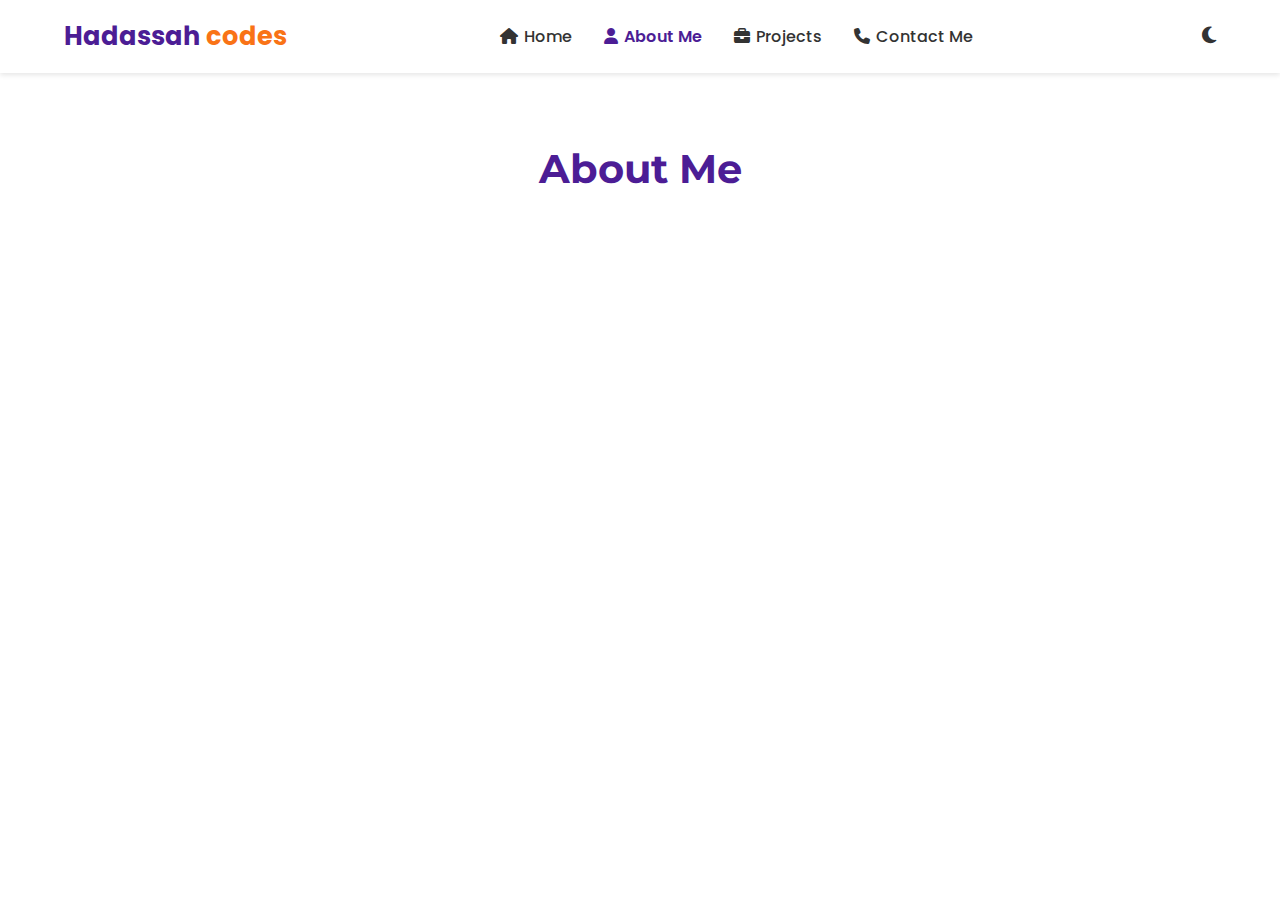
<file: aboutme.html>
<!DOCTYPE html>
<html lang="en">
<head>
  <meta charset="UTF-8">
  <meta name="viewport" content="width=device-width, initial-scale=1.0">
  <title>About Me - Portfolio</title>
  <link rel="stylesheet" href="aboutme.css">
  <link href="https://cdnjs.cloudflare.com/ajax/libs/font-awesome/6.5.0/css/all.min.css" rel="stylesheet">
  <link href="https://fonts.googleapis.com/css2?family=Montserrat:wght@400;600;700&family=Poppins:wght@300;400;500&display=swap" rel="stylesheet">
</head>
<body>
  <!-- Navbar -->
  <header>
    <div class="logo">Hadassah <span>codes</span></div>
    <nav>
      <ul class="nav-links">
        <li><a href="index.html"><i class="fas fa-home"></i> Home</a></li>
        <li><a href="aboutme.html" class="active"><i class="fas fa-user"></i> About Me</a></li>
        <li><a href="projects.html"><i class="fas fa-briefcase"></i> Projects</a></li>
        <li><a href="contact me.html"><i class="fas fa-phone"></i> Contact Me</a></li>
      </ul>
    </nav>
    <div class="hamburger" id="hamburger">
      <span></span>
      <span></span>
      <span></span>
    </div>
    <button id="darkToggle" class="dark-btn"><i class="fas fa-moon"></i></button>
  </header>

  <!-- About Section -->
  <section id="about" class="about">
    <h1>About Me</h1>
    <div class="about-content">
      <div class="text fade-in">
        <p>
          Hi, meet <strong>Hadassah David</strong> from Nigeria.<br>
          I’m a web developer, designer, and stylist. ✨
        </p>
        <p>
          I blend <span class="highlight-purple">art</span> with the 
          <span class="highlight-orange">science</span> of web development 
          creating beautiful and interactive web pages and apps.
        </p>
      </div>
      <div class="image fade-in">
        <img src="hadassah.png" alt="Hadassah">
      </div>
    </div>
  </section>

  <script src="aboutme.js"></script>
</body>
</html>
</file>
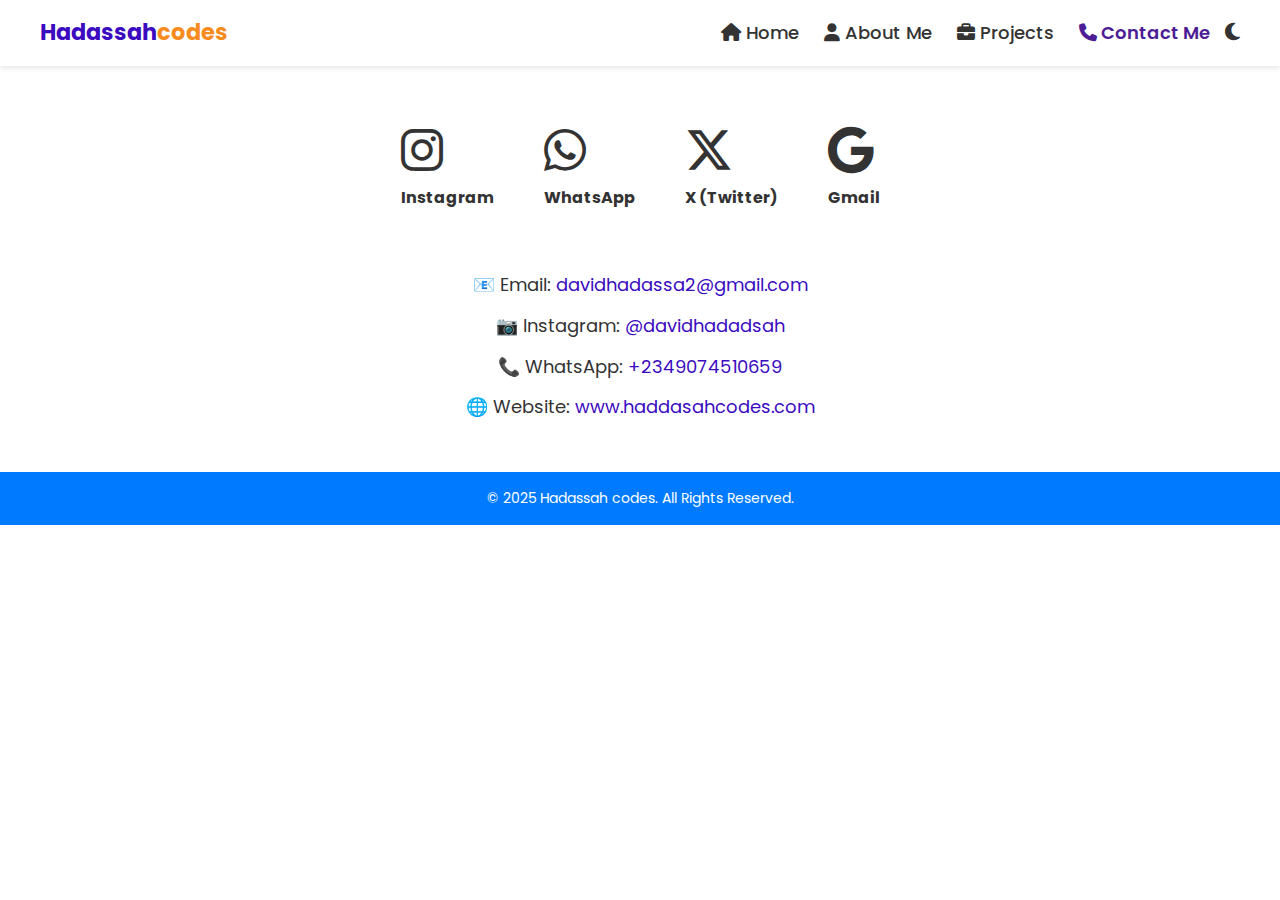
<file: contact me.html>
<!DOCTYPE html>
<html lang="en">
<head>
  <meta charset="UTF-8">
  <meta name="viewport" content="width=device-width, initial-scale=1.0">
  <title>Portfolio - Contact</title>
  <link rel="stylesheet" href="contact me.css">
  <!-- FontAwesome for icons -->
  <link href="https://cdnjs.cloudflare.com/ajax/libs/font-awesome/6.5.0/css/all.min.css" rel="stylesheet">
  <link href="https://fonts.googleapis.com/css2?family=Montserrat:wght@400;600;700&family=Poppins:wght@300;400;500&display=swap" rel="stylesheet">
  <script defer src="contact me.js"></script>
</head>
<body>
  <!-- Header -->
  <header>
    <div class="logo">Hadassah<span>codes</span></div>
    <nav>
      <ul class="nav-links">
        <li><a href="home.html"><i class="fas fa-home"></i> Home</a></li>
        <li><a href="aboutme.html"><i class="fas fa-user"></i> About Me</a></li>
        <li><a href="projects.html"><i class="fas fa-briefcase"></i> Projects</a></li>
        <li><a href="contact me.html" class="active"><i class="fas fa-phone"></i> Contact Me</a></li>
      </ul>
      <!-- Hamburger -->
      <div class="hamburger"><i class="fas fa-bars"></i></div>
      <!-- Dark mode toggle -->
      <button id="dark-toggle"><i class="fas fa-moon"></i></button>
    </nav>
  </header>

  <!-- Social Icons -->
  <section class="socials">
    <div class="social">
      <a href="https://www.instagram.com/davidhadadsah" target="_blank">
        <i class="fab fa-instagram fa-3x"></i>
        <p>Instagram</p>
      </a>
    </div>
    <div class="social">
      <a href="https://wa.me/2349074510659" target="_blank">
        <i class="fab fa-whatsapp fa-3x"></i>
        <p>WhatsApp</p>
      </a>
    </div>
    <div class="social">
      <a href="https://x.com/Swiftscrib29697" target="_blank">
        <i class="fab fa-x-twitter fa-3x"></i>
        <p>X (Twitter)</p>
      </a>
    </div>
    <div class="social">
      <a href="mailto:davidhadassa2@gmail.com"> 
        <i class="fab fa-google fa-3x"></i>
        <p>Gmail</p>
      </a>
    </div>
  </section>

  <!-- Contact Details -->
  <section class="contact-info">
    <p>📧 Email: <a href="davidhadassa2@gmail.com">davidhadassa2@gmail.com</a></p>
    <p>📷 Instagram: <a href="https://www.instagram.com/davidhadadsah" target="_blank">@davidhadadsah</a></p>
    <p>📞 WhatsApp: <a href="https://wa.me/2349074510659" target="_blank">+2349074510659</a></p>
    <p>🌐 Website: <a href="https://www.haddasahcodes.com" target="_blank">www.haddasahcodes.com</a></p>
  </section>

  <!-- Footer -->
  <footer>
    <p>© 2025 Hadassah codes. All Rights Reserved.</p>
  </footer>
</body>
</html>
</file>
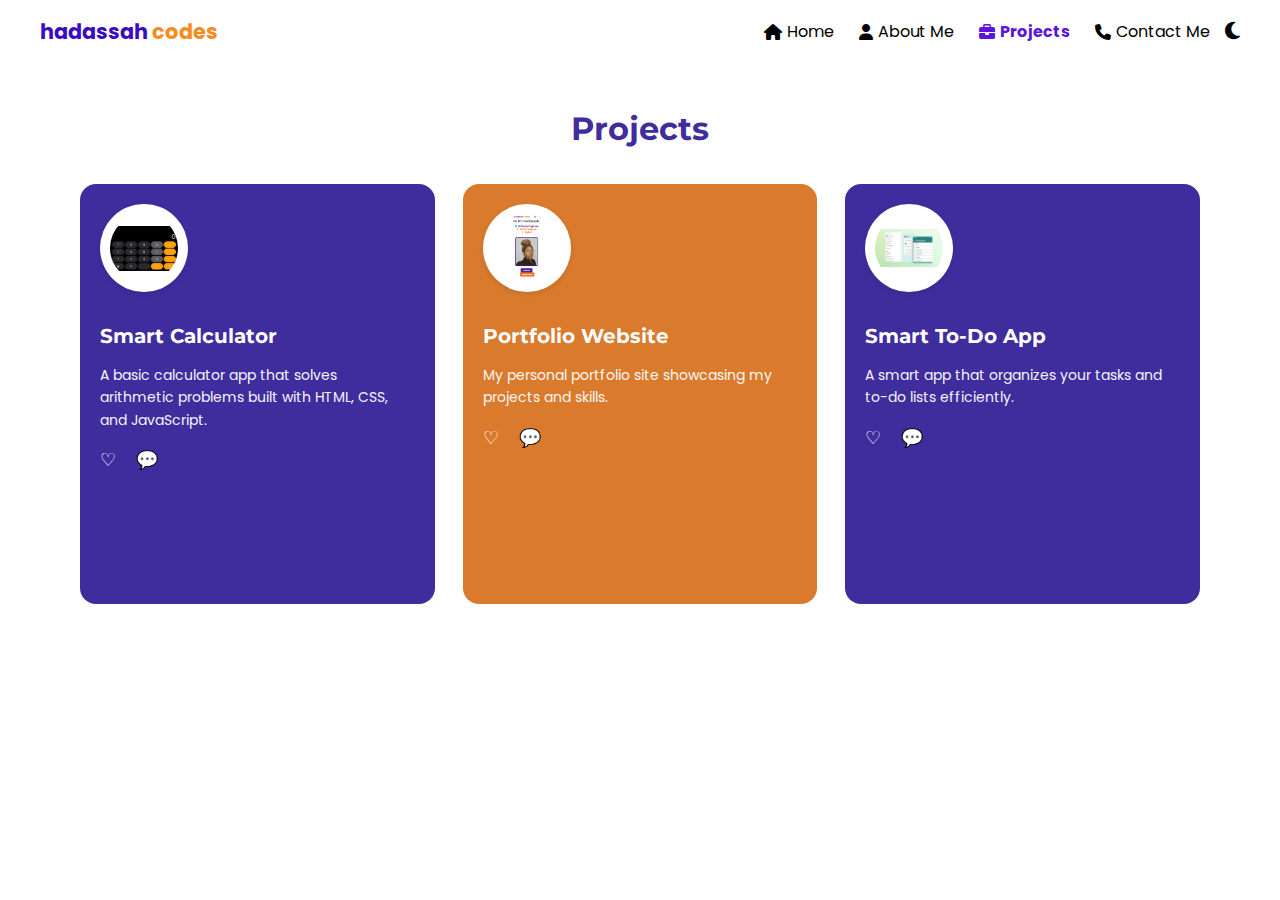
<file: projects.html>
<!DOCTYPE html>
<html lang="en">
<head>
  <meta charset="UTF-8">
  <meta name="viewport" content="width=device-width, initial-scale=1.0">
  <title>Projects</title>
  <link rel="stylesheet" href="project.css">
  <link href="https://cdnjs.cloudflare.com/ajax/libs/font-awesome/6.5.0/css/all.min.css" rel="stylesheet">
  <link href="https://fonts.googleapis.com/css2?family=Montserrat:wght@400;600;700&family=Poppins:wght@300;400;500&display=swap" rel="stylesheet">
  <script defer src="project.js"></script>
</head>
<body>
  <!-- Header -->
  <header>
    <div class="logon">hadassah <span>codes</span></div>
    <nav>
      <ul class="nav-links">
        <li><a href="index.html"><i class="fas fa-home"></i> Home</a></li>
        <li><a href="aboutme.html"><i class="fas fa-user"></i> About Me</a></li>
        <li><a href="projects.html" class="active"><i class="fas fa-briefcase"></i> Projects</a></li>
        <li><a href="contact me.html"><i class="fas fa-phone"></i> Contact Me</a></li>
      </ul>
      <!-- Hamburger -->
      <div class="hamburger"><i class="fas fa-bars"></i></div>
      <!-- Dark Mode Toggle -->
      <button id="darkToggle" class="dark-btn"><i class="fas fa-moon"></i></button>
    </nav>
  </header>

  <!-- Projects Section -->
  <section class="projects">
    <h1>Projects</h1>
    <div class="cards">
      <!-- Calculator -->
      <div class="card purple-bg">
        <img class="logo" src="caculator.webp" alt="Calculator Logo">
        <h2>Smart Calculator</h2>
        <p>A basic calculator app that solves arithmetic problems built with HTML, CSS, and JavaScript.</p>
        <div class="icons">
          <span>♡</span>
          <span>💬</span>
        </div>
      </div>

      <!-- Portfolio -->
      <div class="card orange-bg">
        <img class="logo" src="portfolio.png" alt="portfolio">
        <h2>Portfolio Website</h2>
        <p>My personal portfolio site showcasing my projects and skills.</p>
        <div class="icons">
          <span>♡</span>
          <span>💬</span>
        </div>
      </div>

      <!-- To-do App -->
      <div class="card purple-bg">
        <img class="logo" src="to do.jpeg" alt="Task App Logo">
        <h2>Smart To-Do App</h2>
        <p>A smart app that organizes your tasks and to-do lists efficiently.</p>
        <div class="icons">
          <span>♡</span>
          <span>💬</span>
        </div>
      </div>
    </div>
  </section>
</body>
</html>
</file>
<file: aboutme.css>
/* ==== RESET ==== */
* { margin: 0; padding: 0; box-sizing: border-box; }
body { 
  font-family: 'Poppins', sans-serif; 
  line-height: 1.6; 
  color: #333; 
  scroll-behavior: smooth;
  transition: background 0.3s, color 0.3s;
}
h1,h2,h3,h4,h5,h6 { font-family: 'Montserrat', sans-serif; }

/* ==== HEADER ==== */
header {
  display: flex;
  justify-content: space-between;
  align-items: center;
  padding: 1rem 5%;
  background: #fff;
  box-shadow: 0 2px 5px rgba(0,0,0,0.1);
  position: sticky;
  top: 0;
  z-index: 1000;
}
.logo { font-size: 1.6rem; font-weight: bold; color: #4c1d95; }
.logo span { color: #f97316; }

/* ==== NAVIGATION ==== */
.nav-links {
  display: flex;
  gap: 2rem;
  list-style: none;
}
.nav-links li a {
  text-decoration: none;
  color: #333;
  font-weight: 500;
  font-size: 1rem;
  display: flex;
  align-items: center;
  gap: 6px;
  transition: 0.3s;
}
.nav-links li a:hover,
.nav-links li a.active {
  color: #4c1d95;
  font-weight: 600;
}

/* ==== HAMBURGER ==== */
.hamburger {
  display: none;
  flex-direction: column;
  cursor: pointer;
  gap: 5px;
  margin-left: 1rem;
}
.hamburger span {
  width: 25px;
  height: 3px;
  background: #333;
  border-radius: 2px;
  transition: 0.3s;
}

/* ==== DARK MODE TOGGLE ==== */
.dark-btn {
  background: none;
  border: none;
  font-size: 1.2rem;
  cursor: pointer;
  margin-left: 1rem;
  color: #333;
}

/* ==== ABOUT SECTION ==== */
.about {
  padding: 4rem 8%;
}
.about h1 {
  font-size: 2.5rem;
  color: #4c1d95;
  margin-bottom: 2rem;
  text-align: center;
}
.about-content {
  display: flex;
  gap: 3rem;
  flex-wrap: wrap;
  align-items: center;
  justify-content: center;
}
.about-content .text {
  flex: 1;
  min-width: 280px;
  font-size: 1.1rem;
}
.about-content .text p { margin-bottom: 1rem; }
.about-content .image {
  flex: 1;
  max-width: 300px;
}
.about-content .image img {
  width: 100%;
  border-radius: 12px;
  border: 5px solid #4c1d95;
  transition: transform 0.3s;
}
.about-content .image img:hover {
  transform: scale(1.05) rotate(-2deg);
}

/* ==== HIGHLIGHTS ==== */
.highlight-purple { color: #4c1d95; font-weight: 600; }
.highlight-orange { color: #f97316; font-weight: 600; }

/* ==== DARK MODE ==== */
body.dark { background: #121212; color: #f5f5f5; }
body.dark header { background: #1e1e1e; }
body.dark .nav-links li a { color: #f5f5f5; }
body.dark .nav-links li a.active,
body.dark .nav-links li a:hover { color: #f97316; }
body.dark .dark-btn { color: #f5f5f5; }
body.dark .about h1 { color: #f97316; }
body.dark .about-content .image img { border-color: #f97316; }

/* ==== RESPONSIVE ==== */
@media (max-width: 900px) {
  .nav-links {
    position: absolute;
    top: 70px; right: 0;
    background: #fff;
    flex-direction: column;
    width: 220px;
    max-height: 0;
    overflow: hidden;
    transition: max-height 0.4s ease;
  }
  .nav-links.show { max-height: 500px; }
  .hamburger { display: flex; }
}
@media (max-width: 768px) {
  .about-content { flex-direction: column; text-align: center; }
  .about-content .image { margin-top: 2rem; }
}

/* ==== FADE-IN ANIMATION ==== */
.fade-in {
  opacity: 0;
  transform: translateY(20px);
  animation: fadeInUp 1s ease forwards;
}
@keyframes fadeInUp {
  to { opacity: 1; transform: translateY(0); }
}
</file>
<file: contact me.css>
/* ==== RESET ==== */
* { margin: 0; padding: 0; box-sizing: border-box; }
body {
  font-family: 'Poppins', sans-serif;
  line-height: 1.6;
  color: #333;
  scroll-behavior: smooth;
}
h1, h2, h3, h4, h5, h6 {
  font-family: 'Montserrat', sans-serif;
}

/* ==== HEADER ==== */
header {
  display: flex;
  justify-content: space-between;
  align-items: center;
  padding: 15px 40px;
  background: #fff;
  box-shadow: 0 2px 5px rgba(0,0,0,0.1);
  position: sticky;
  top: 0;
  z-index: 1000;
}
.logo {
  font-size: 1.4rem;
  font-weight: bold;
  color: #3b0bbf;
}
.logo span { color: #f68b1e; }
nav { display: flex; align-items: center; }
.nav-links {
  list-style: none;
  display: flex;
  gap: 25px;
}
.nav-links a {
  text-decoration: none;
  color: #333;
  font-weight: 500;
  font-size: 18px;
  transition: color 0.3s;
}
.nav-links a:hover,
.nav-links a.active { color: #4c1d95; font-weight: 600; }
#dark-toggle {
  margin-left: 15px;
  font-size: 20px;
  background: transparent;
  border: none;
  cursor: pointer;
  color: #333;
}
.hamburger { display: none; font-size: 24px; cursor: pointer; margin-left: 20px; }

/* ==== SOCIALS ==== */
.socials {
  display: flex;
  justify-content: center;
  gap: 50px;
  margin: 60px auto;
  flex-wrap: wrap;
}
.social a {
  text-align: center;
  color: inherit;
  text-decoration: none;
  transition: transform 0.3s ease;
}
.social a:hover {
  transform: translateY(-8px);
  color: #3b0bbf;
}
.social p { margin-top: 10px; font-weight: bold; text-transform: capitalize; }

/* ==== CONTACT INFO ==== */
.contact-info { text-align: center; margin-top: 30px; }
.contact-info p { margin: 12px 0; font-size: 18px; }
.contact-info a { color: #3b0bbf; text-decoration: none; }
.contact-info a:hover { text-decoration: underline; }

/* ==== FOOTER ==== */
footer {
  background: #007BFF;
  color: #fff;
  text-align: center;
  padding: 15px 0;
  margin-top: 50px;
  font-size: 14px;
}

/* ==== DARK MODE ==== */
body.dark { background: #111; color: #fff; }
body.dark .nav-links a { color: #fff; }
body.dark .contact-info a { color: #f28c38; }
body.dark footer { background: #0056b3; }

/* ==== RESPONSIVE ==== */
@media (max-width: 768px) {
  .hamburger { display: block; }
  .nav-links {
    position: absolute;
    top: 60px;
    right: 0;
    background: #fff;
    flex-direction: column;
    width: 200px;
    max-height: 0;
    overflow: hidden;
    transition: max-height 0.3s ease;
    padding: 0;
  }
  .nav-links.open { max-height: 300px; }
}
</file>
<file: project.css>
/* ==== RESET ==== */
* {
  margin: 0;
  padding: 0;
  box-sizing: border-box;
}
body {
  font-family: 'Poppins', sans-serif;
  line-height: 1.6;
  color: #333;
  scroll-behavior: smooth;
}
h1, h2, h3, h4, h5, h6 {
  font-family: 'Montserrat', sans-serif;
}

/* ==== HEADER ==== */
header {
  display: flex;
  justify-content: space-between;
  align-items: center;
  padding: 15px 40px;
  background: #fff;
  position: sticky;
  top: 0;
  z-index: 1000;
}
.logon {
  font-size: 1.3rem;
  font-weight: bold;
  color: #3b0bbf;
}
.logon span {
  color: #f68b1e;
}
nav {
  display: flex;
  align-items: center;
}
.nav-links {
  list-style: none;
  display: flex;
  gap: 25px;
}
.nav-links li a {
  text-decoration: none;
  font-size: 16px;
  color: #000;
  display: flex;
  align-items: center;
  gap: 5px;
}
.nav-links li a:hover,
.nav-links li a.active {
  color: #5a14db;
  font-weight: bold;
}

/* Dark Mode Button */
.dark-btn {
  margin-left: 15px;
  font-size: 20px;
  background: transparent;
  border: none;
  cursor: pointer;
  color: #000;
}

/* Hamburger */
.hamburger {
  display: none;
  font-size: 24px;
  cursor: pointer;
  margin-left: 20px;
}

/* ==== PROJECTS ==== */
.projects {
  text-align: center;
  padding: 40px 20px;
}
.projects h1 {
  font-size: 32px;
  color: #3f2d9d;
  margin-bottom: 30px;
}
.cards {
  max-width: 1120px;
  margin: 0 auto;
  display: grid;
  grid-template-columns: repeat(3, 1fr);
  gap: 28px;
}
.card {
  padding: 20px;
  border-radius: 16px;
  color: #fff;
  text-align: left;
  min-height: 420px;
  transition: transform 0.2s;
}
.card:hover { transform: translateY(-6px); }
.logo {
  width: 88px;
  height: 88px;
  object-fit: contain;
  background: #fff;
  border-radius: 50%;
  padding: 10px;
  margin: 0 auto 14px auto;
  box-shadow: 0 2px 5px rgba(0,0,0,0.1);
}
.card h2 {
  margin: 6px 0 12px;
  font-size: 20px;
  font-weight: 700;
}
.card p {
  font-size: 14px;
  line-height: 1.6;
  opacity: 0.95;
}
.card .icons {
  display: flex;
  gap: 20px;
  margin-top: 15px;
  font-size: 18px;
}

/* Card Backgrounds */
.purple-bg { background: #3f2d9d; }
.orange-bg { background: #d97a2d; }

/* ==== DARK MODE ==== */
body.dark { background: #111; color: #f2f2f2; }
body.dark nav ul li a { color: #f2f2f2; }
body.dark .purple-bg { background: #4c38a1; }
body.dark .orange-bg { background: #b55e20; }

/* ==== RESPONSIVE ==== */
@media (max-width: 1024px) {
  .cards { grid-template-columns: repeat(2, 1fr); }
}
@media (max-width: 768px) {
  .hamburger { display: block; }
  .nav-links {
    position: absolute;
    top: 60px;
    right: 0;
    background: #fff;
    flex-direction: column;
    width: 200px;
    max-height: 0;
    overflow: hidden;
    transition: max-height 0.3s ease;
  }
  .nav-links.open { max-height: 300px; }
}
@media (max-width: 640px) {
  .cards { grid-template-columns: 1fr; }
}
</file>
